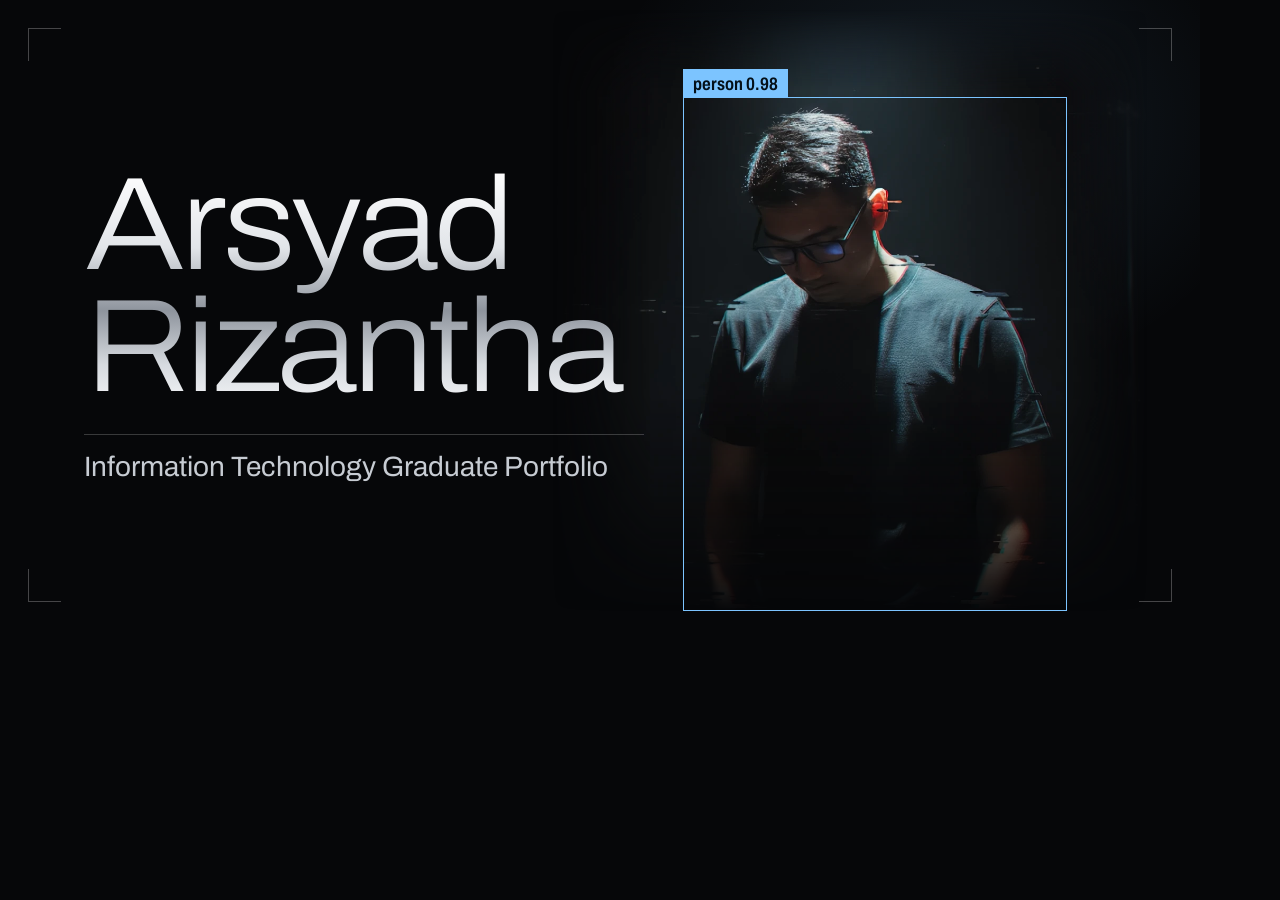
<file: cv-source/og.html>
<!doctype html>
<!-- Source for assets/img/og.png (1200x630 social share card). See README.md. -->
<html lang="en"><head><meta charset="utf-8">
<link rel="stylesheet" href="https://fonts.googleapis.com/css2?family=Archivo:wdth,wght@62..125,100..900&display=block">
<style>
  html,body{margin:0;width:1200px;height:630px;overflow:hidden}
  body{background:#060709;color:#F3F4F6;font-family:Archivo,Arial,sans-serif;position:relative}
  body::before{content:"";position:absolute;inset:0;background:radial-gradient(40% 60% at 78% 20%,rgba(124,196,255,.12),transparent 70%)}
  .c{position:absolute;width:32px;height:32px;border:0 solid rgba(255,255,255,.25)}
  .c1{left:28px;top:28px;border-width:1px 0 0 1px}.c2{right:28px;top:28px;border-width:1px 1px 0 0}
  .c3{left:28px;bottom:28px;border-width:0 0 1px 1px}.c4{right:28px;bottom:28px;border-width:0 1px 1px 0}
  .wrap{position:absolute;left:84px;bottom:120px;z-index:2}
  h1{margin:0;font-size:132px;line-height:.92;font-weight:300;font-stretch:112%;letter-spacing:-.035em;
     background:linear-gradient(180deg,#fff 0%,#E2E5E9 34%,#8E949D 60%,#D6DADF 82%,#F5F6F8 100%);-webkit-background-clip:text;color:transparent}
  .sub{margin-top:26px;padding-top:16px;border-top:1px solid rgba(255,255,255,.2);font-size:28px;color:#C7CCD3;width:560px}
  .ph{position:absolute;right:40px;top:10px;width:620px;height:620px}
  .ph img{width:100%;height:100%;object-fit:cover;
    -webkit-mask-image:linear-gradient(to bottom,transparent 0%,#000 13%,#000 62%,transparent 97%),linear-gradient(to right,transparent 2%,#000 18%,#000 84%,transparent 98%);
    -webkit-mask-composite:source-in}
  .box{position:absolute;inset:14% 15% 3% 23%;border:1px solid #7CC4FF}
  .lbl{position:absolute;left:-1px;bottom:100%;background:#7CC4FF;color:#041019;font-size:18px;line-height:1;font-weight:650;font-stretch:80%;padding:6px 10px 5px}
</style></head>
<body>
  <i class="c c1"></i><i class="c c2"></i><i class="c c3"></i><i class="c c4"></i>
  <div class="ph"><img src="../assets/img/portrait.webp" alt=""><span class="box"><span class="lbl">person 0.98</span></span></div>
  <div class="wrap">
    <h1>Arsyad<br>Rizantha</h1>
    <p class="sub">Information Technology Graduate Portfolio</p>
  </div>
</body></html>
</file>
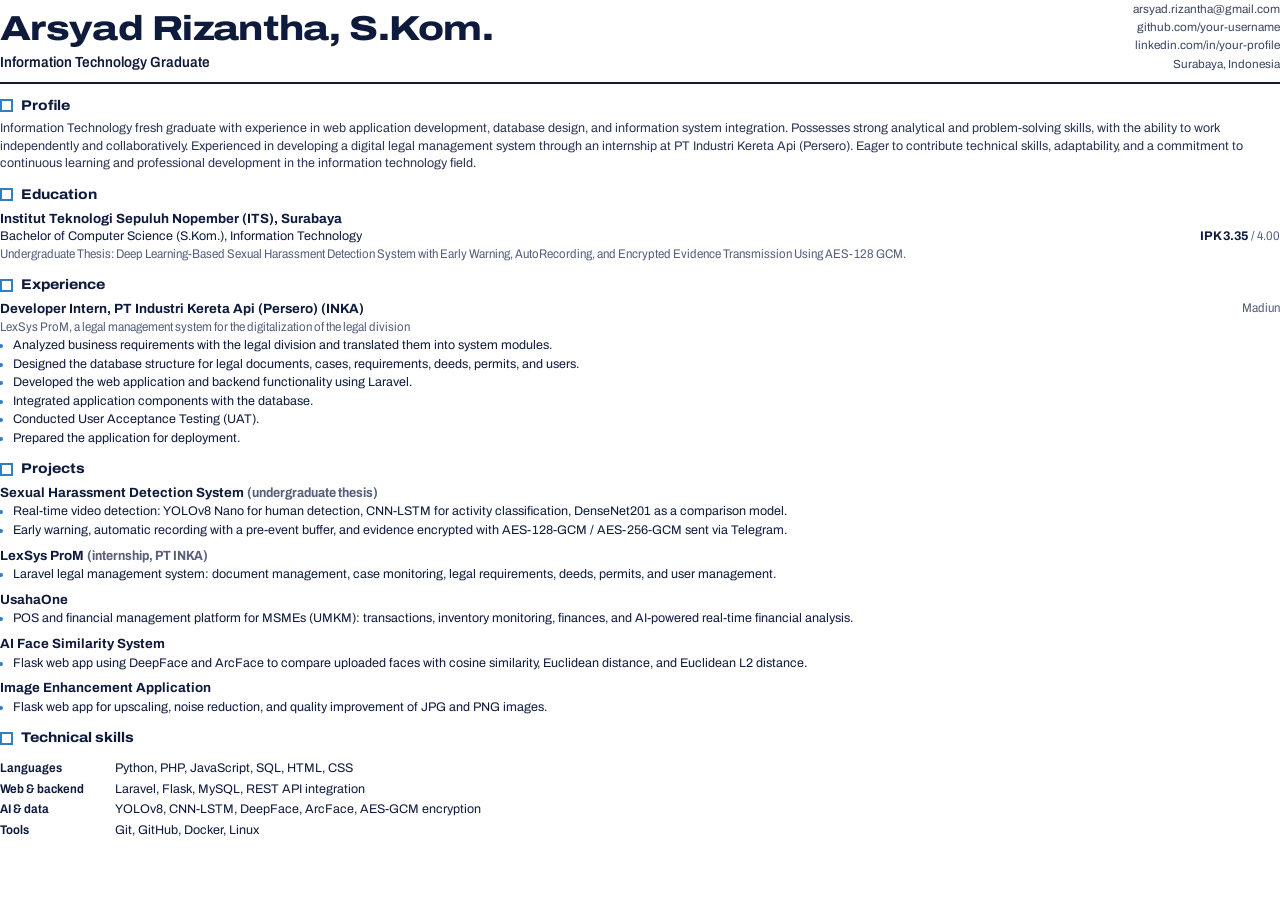
<file: cv-source/resume.html>
<!doctype html>
<!--
  Source for assets/cv/Arsyad-Rizantha-CV.pdf.
  Edit this file, then regenerate the PDF (see README.md).
-->
<html lang="en">
<head>
<meta charset="utf-8">
<title>Arsyad Rizantha, CV</title>
<link rel="stylesheet" href="https://fonts.googleapis.com/css2?family=Archivo:wdth,wght@62..125,100..900&display=block">
<style>
  @page { size: A4; margin: 13mm 15mm 12mm; }
  * { box-sizing: border-box; }
  body { margin: 0; font-family: "Archivo", Arial, sans-serif; color: #0F1B3D; font-size: 9.4pt; line-height: 1.4; }
  h1, h2, h3, p, ul { margin: 0; }
  ul { padding-left: 13px; }
  li { margin: 1px 0; }
  li::marker { color: #2F7FC1; }
  header { display: flex; justify-content: space-between; align-items: flex-end; border-bottom: 2px solid #0F1B3D; padding-bottom: 9px; }
  h1 { font-size: 26pt; font-stretch: 120%; font-weight: 800; letter-spacing: -.02em; line-height: 1; }
  .role { font-size: 11pt; font-weight: 600; font-stretch: 90%; margin-top: 6px; }
  .contact { text-align: right; font-size: 8.8pt; line-height: 1.55; color: #3A4560; }
  .contact a { color: inherit; text-decoration: none; }
  h2 { font-size: 10.5pt; font-stretch: 110%; font-weight: 750; margin: 12px 0 5px; display: flex; align-items: center; gap: 8px; }
  h2::before { content: ""; width: 9px; height: 9px; border: 2px solid #2F7FC1; }
  .item { margin-bottom: 7px; break-inside: avoid; }
  .row { display: flex; justify-content: space-between; gap: 12px; }
  h3 { font-size: 10pt; font-weight: 700; }
  .meta { color: #56607A; font-stretch: 90%; }
  .summary { color: #2A3452; }
  .skills { display: grid; grid-template-columns: 105px 1fr; gap: 3px 10px; }
  .skills dt { font-weight: 650; font-stretch: 90%; }
  .skills dd { margin: 0; }
  .tech { color: #56607A; font-stretch: 90%; margin-top: 2px; }
</style>
</head>
<body>
  <header>
    <div>
      <h1>Arsyad Rizantha, S.Kom.</h1>
      <p class="role">Information Technology Graduate</p>
    </div>
    <div class="contact">
      <!-- EDIT: phone, GitHub, LinkedIn -->
      <a href="mailto:arsyad.rizantha@gmail.com">arsyad.rizantha@gmail.com</a><br>
      github.com/your-username<br>
      linkedin.com/in/your-profile<br>
      Surabaya, Indonesia
    </div>
  </header>

  <h2>Profile</h2>
  <p class="summary">Information Technology fresh graduate with experience in web application development, database design, and information system integration. Possesses strong analytical and problem-solving skills, with the ability to work independently and collaboratively. Experienced in developing a digital legal management system through an internship at PT Industri Kereta Api (Persero). Eager to contribute technical skills, adaptability, and a commitment to continuous learning and professional development in the information technology field.</p>

  <h2>Education</h2>
  <div class="item">
    <div class="row"><h3>Institut Teknologi Sepuluh Nopember (ITS), Surabaya</h3><span class="meta"><!-- EDIT: years --></span></div>
    <div class="row"><p>Bachelor of Computer Science (S.Kom.), Information Technology</p><span><strong>IPK 3.35</strong> <span class="meta">/ 4.00</span></span></div>
    <p class="meta">Undergraduate Thesis: Deep Learning-Based Sexual Harassment Detection System with Early Warning, AutoRecording, and Encrypted Evidence Transmission Using AES-128 GCM.</p>
  </div>

  <h2>Experience</h2>
  <div class="item">
    <div class="row"><h3>Developer Intern, PT Industri Kereta Api (Persero) (INKA)</h3><span class="meta">Madiun <!-- EDIT: dates --></span></div>
    <p class="meta">LexSys ProM, a legal management system for the digitalization of the legal division</p>
    <ul>
      <li>Analyzed business requirements with the legal division and translated them into system modules.</li>
      <li>Designed the database structure for legal documents, cases, requirements, deeds, permits, and users.</li>
      <li>Developed the web application and backend functionality using Laravel.</li>
      <li>Integrated application components with the database.</li>
      <li>Conducted User Acceptance Testing (UAT).</li>
      <li>Prepared the application for deployment.</li>
    </ul>
  </div>

  <h2>Projects</h2>
  <div class="item">
    <h3>Sexual Harassment Detection System <span class="meta">(undergraduate thesis)</span></h3>
    <ul>
      <li>Real-time video detection: YOLOv8 Nano for human detection, CNN-LSTM for activity classification, DenseNet201 as a comparison model.</li>
      <li>Early warning, automatic recording with a pre-event buffer, and evidence encrypted with AES-128-GCM / AES-256-GCM sent via Telegram.</li>
    </ul>
  </div>
  <div class="item">
    <h3>LexSys ProM <span class="meta">(internship, PT INKA)</span></h3>
    <ul><li>Laravel legal management system: document management, case monitoring, legal requirements, deeds, permits, and user management.</li></ul>
  </div>
  <div class="item">
    <h3>UsahaOne</h3>
    <ul><li>POS and financial management platform for MSMEs (UMKM): transactions, inventory monitoring, finances, and AI-powered real-time financial analysis.</li></ul>
  </div>
  <div class="item">
    <h3>AI Face Similarity System</h3>
    <ul><li>Flask web app using DeepFace and ArcFace to compare uploaded faces with cosine similarity, Euclidean distance, and Euclidean L2 distance.</li></ul>
  </div>
  <div class="item">
    <h3>Image Enhancement Application</h3>
    <ul><li>Flask web app for upscaling, noise reduction, and quality improvement of JPG and PNG images.</li></ul>
  </div>

  <h2>Technical skills</h2>
  <dl class="skills">
    <dt>Languages</dt><dd>Python, PHP, JavaScript, SQL, HTML, CSS</dd>
    <dt>Web &amp; backend</dt><dd>Laravel, Flask, MySQL, REST API integration</dd>
    <dt>AI &amp; data</dt><dd>YOLOv8, CNN-LSTM, DeepFace, ArcFace, AES-GCM encryption</dd>
    <dt>Tools</dt><dd>Git, GitHub, Docker, Linux</dd>
  </dl>

  <!-- EDIT: add a Certifications section here when you have them -->
</body>
</html>
</file>
